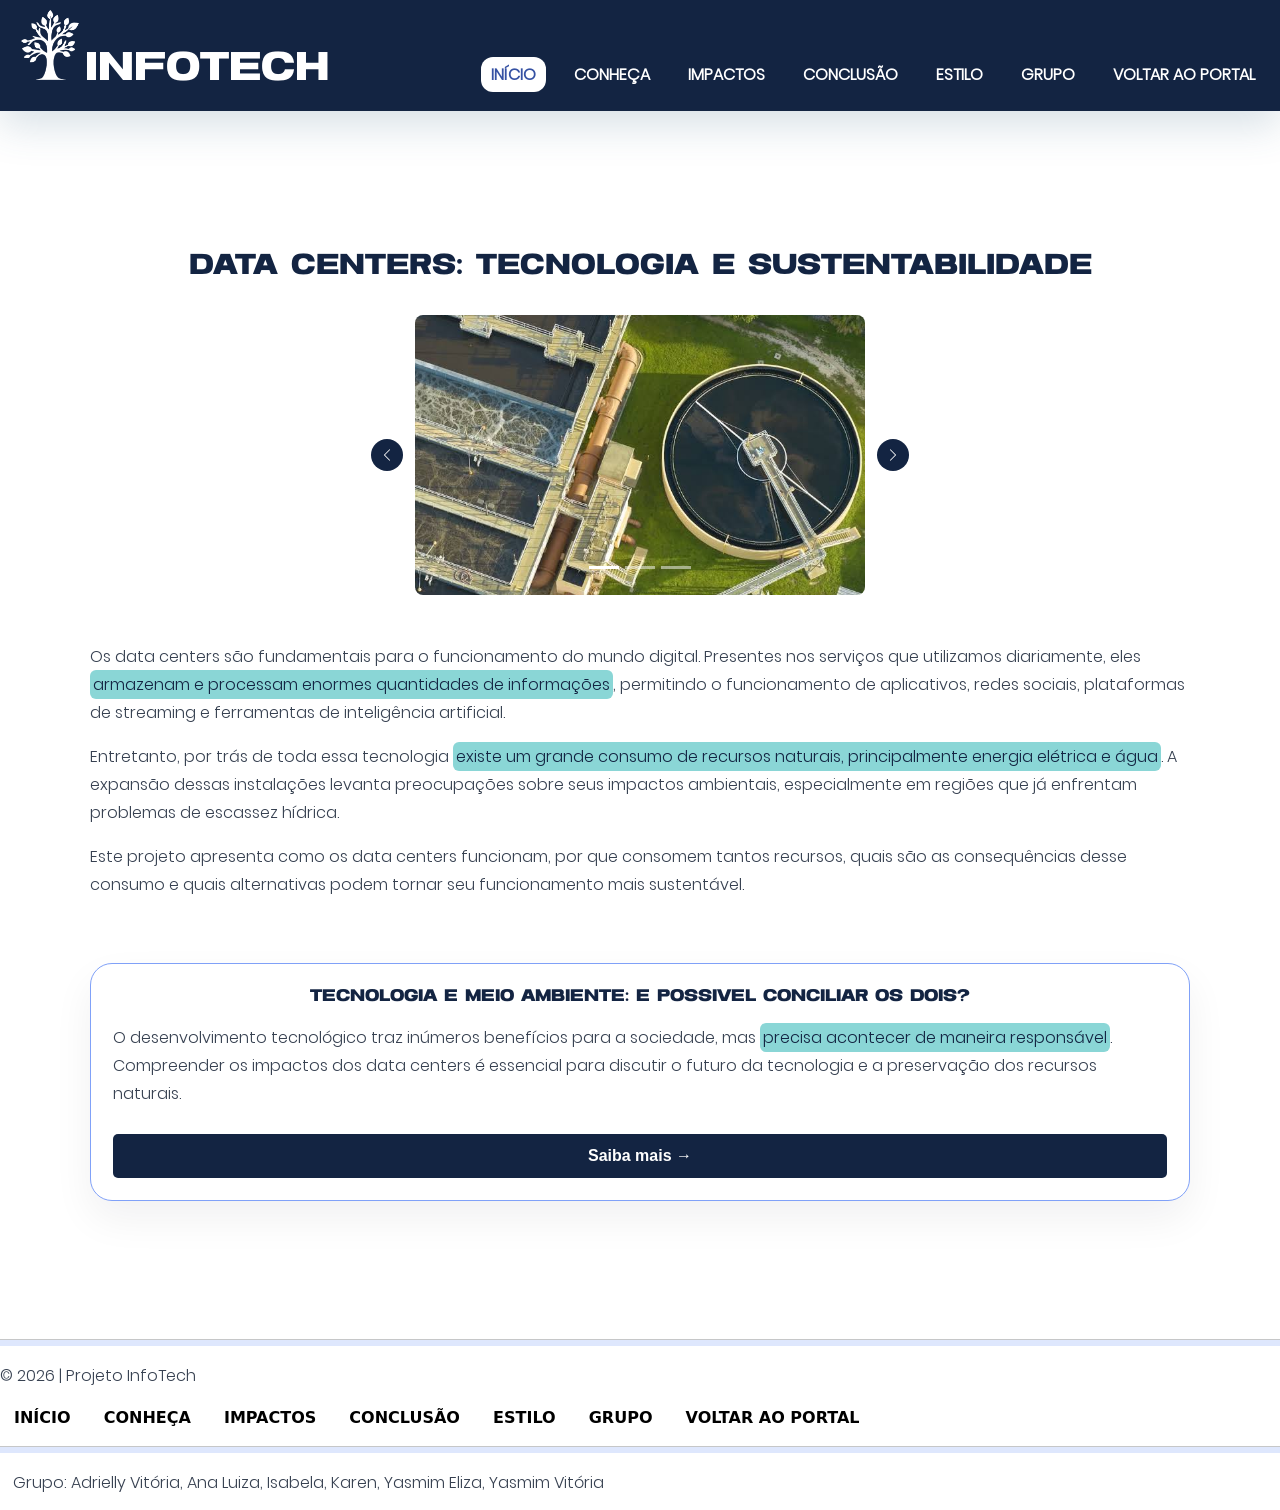
<file: index.html>
<!DOCTYPE html>
<html lang="pt-br">
<head>
    <meta charset="UTF-8">
    <title>Início</title>
    <meta name="viewport" content="width=device-width, initial-scale=1.0">
     <link rel="stylesheet" href="style.css">
     <link rel="icon" href="fotos/icons/Blueberry.png">
     <link href="https://cdn.jsdelivr.net/npm/bootstrap@5.3.9/dist/css/bootstrap.min.css" rel="stylesheet" integrity="sha384-yEPZ7jP9S0QKiUQ0m3jjsO4ProIW7wvR9gXkI7JOGa2XVsw53Yke2bsdkBbjmmiX" crossorigin="anonymous">
<script src="https://cdn.jsdelivr.net/npm/bootstrap@5.3.9/dist/js/bootstrap.bundle.min.js" integrity="sha384-WyOxWvTyr1QaMPfiPJSv76iReVthorl5uWlFtZPyK0IEB0hGzo9y5Bp9mYanr8Bu" crossorigin="anonymous"></script>

</head>
<body>
    <header>
        
        <div class="logo">
        <img src="fotos/icons/branco.png" alt="logo">
        <h1>InfoTech</h1>
        </div>

        <nav>
            <ul>
            <li><a href="index.html" class="ativo">Início</a></li>
            <li><a href="Conheca.html">Conheça</a></li>
            <li><a href="Impactos.html">Impactos</a></li>
            <li><a href="Conclusão.html">Conclusão</a></li>
            <li><a href="Guia.html">Estilo</a></li>
            <li><a href="Grupo.html">Grupo</a></li>
            <li><a href="https://mrstarr472.github.io/PortalGeografia117">Voltar ao Portal</a></li>
            </ul>
        </nav>
    </header>
    <br>
<main>
    <br>
<h2>Data Centers: tecnologia e sustentabilidade</h2>
<br>
<section class="carrossel"> 

    <div id="carousel" class="carousel slide w-50 mx-auto" data-bs-ride="carousel">
        <div class="carousel-indicators">
        <button type="button" data-bs-target="#carousel" data-bs-slide-to="0" class="active" aria-current="true" aria-label="Slide 1"></button>
        <button type="button" data-bs-target="#carousel" data-bs-slide-to="1" aria-label="Slide 2"></button>
        <button type="button" data-bs-target="#carousel" data-bs-slide-to="2" aria-label="Slide 3"></button>
        </div>

        <div class="carousel-inner">
            <div class="carousel-item active">
            <img src="fotos/img1.jpg" class="d-block w-100" alt="Descrição da imagem 1">
            </div>
            <div class="carousel-item">
            <img src="fotos/img2.jpg" class="d-block w-100" alt="Descrição da imagem 2">
            </div>
            <div class="carousel-item">
            <img src="fotos/img3.jpg" class="d-block w-100" alt="Descrição da imagem 3">
            </div>
        </div>
<button class="carousel-control-prev" type="button" data-bs-target="#carousel" data-bs-slide="prev">
    <span class="carousel-control-prev-icon" aria-hidden="true"></span>
    <span class="visually-hidden">Anterior</span>
    </button>
    <button class="carousel-control-next" type="button" data-bs-target="#carousel" data-bs-slide="next">
    <span class="carousel-control-next-icon" aria-hidden="true"></span>
    <span class="visually-hidden">Próximo</span>
    </button>
    </div>
     
</section>

<br>
<br>
    
    <p>Os data centers são fundamentais para o funcionamento do mundo digital. Presentes nos serviços que utilizamos diariamente, eles <mark>armazenam e processam enormes quantidades de informações</mark>, permitindo o funcionamento de aplicativos, redes sociais, plataformas de streaming e ferramentas de inteligência artificial.</p>
    <p>Entretanto, por trás de toda essa tecnologia <mark>existe um grande consumo de recursos naturais, principalmente energia elétrica e água</mark>. A expansão dessas instalações levanta preocupações sobre seus impactos ambientais, especialmente em regiões que já enfrentam problemas de escassez hídrica.</p>
    <p>Este projeto apresenta como os data centers funcionam, por que consomem tantos recursos, quais são as consequências desse consumo e quais alternativas podem tornar seu funcionamento mais sustentável.</p>
<br> <br>
<section class="destaques">

    <article class="card-inicio">

        <h3 class="blabla">Tecnologia e meio ambiente: é possível conciliar os dois?</h3>
        <p>
            O desenvolvimento tecnológico traz inúmeros benefícios para a sociedade, mas <mark>precisa acontecer de maneira responsável</mark>. Compreender os impactos dos data centers é essencial para discutir o futuro da tecnologia e a preservação dos recursos naturais.
        </p>

        <a href="Conheca.html" class="button">
            Saiba mais →
        </a>

    </article>
</section>

<br>
<br>
</main>
<footer>
    <hr>
    <p>
        © 2026 | Projeto InfoTech
    </p>
    <nav class="foot">
       <a href="index.html">Início</a>
        <a href="Conheca.html">Conheça</a>
        <a href="Impactos.html">Impactos</a>
        <a href="Conclusão.html">Conclusão</a>
        <a href="Guia.html">Estilo</a>
        <a href="Grupo.html">Grupo</a>
        <a href="https://mrstarr472.github.io/PortalGeografia117">Voltar ao portal</a>
       
    </nav>
    
    <hr>
        <p class="Grupo">

        Grupo: Adrielly Vitória, Ana Luiza, Isabela, Karen, Yasmim Eliza, Yasmim Vitória

    </p>
    
</footer>

<script src="index.js"></script>
</body>
</html>
</file>
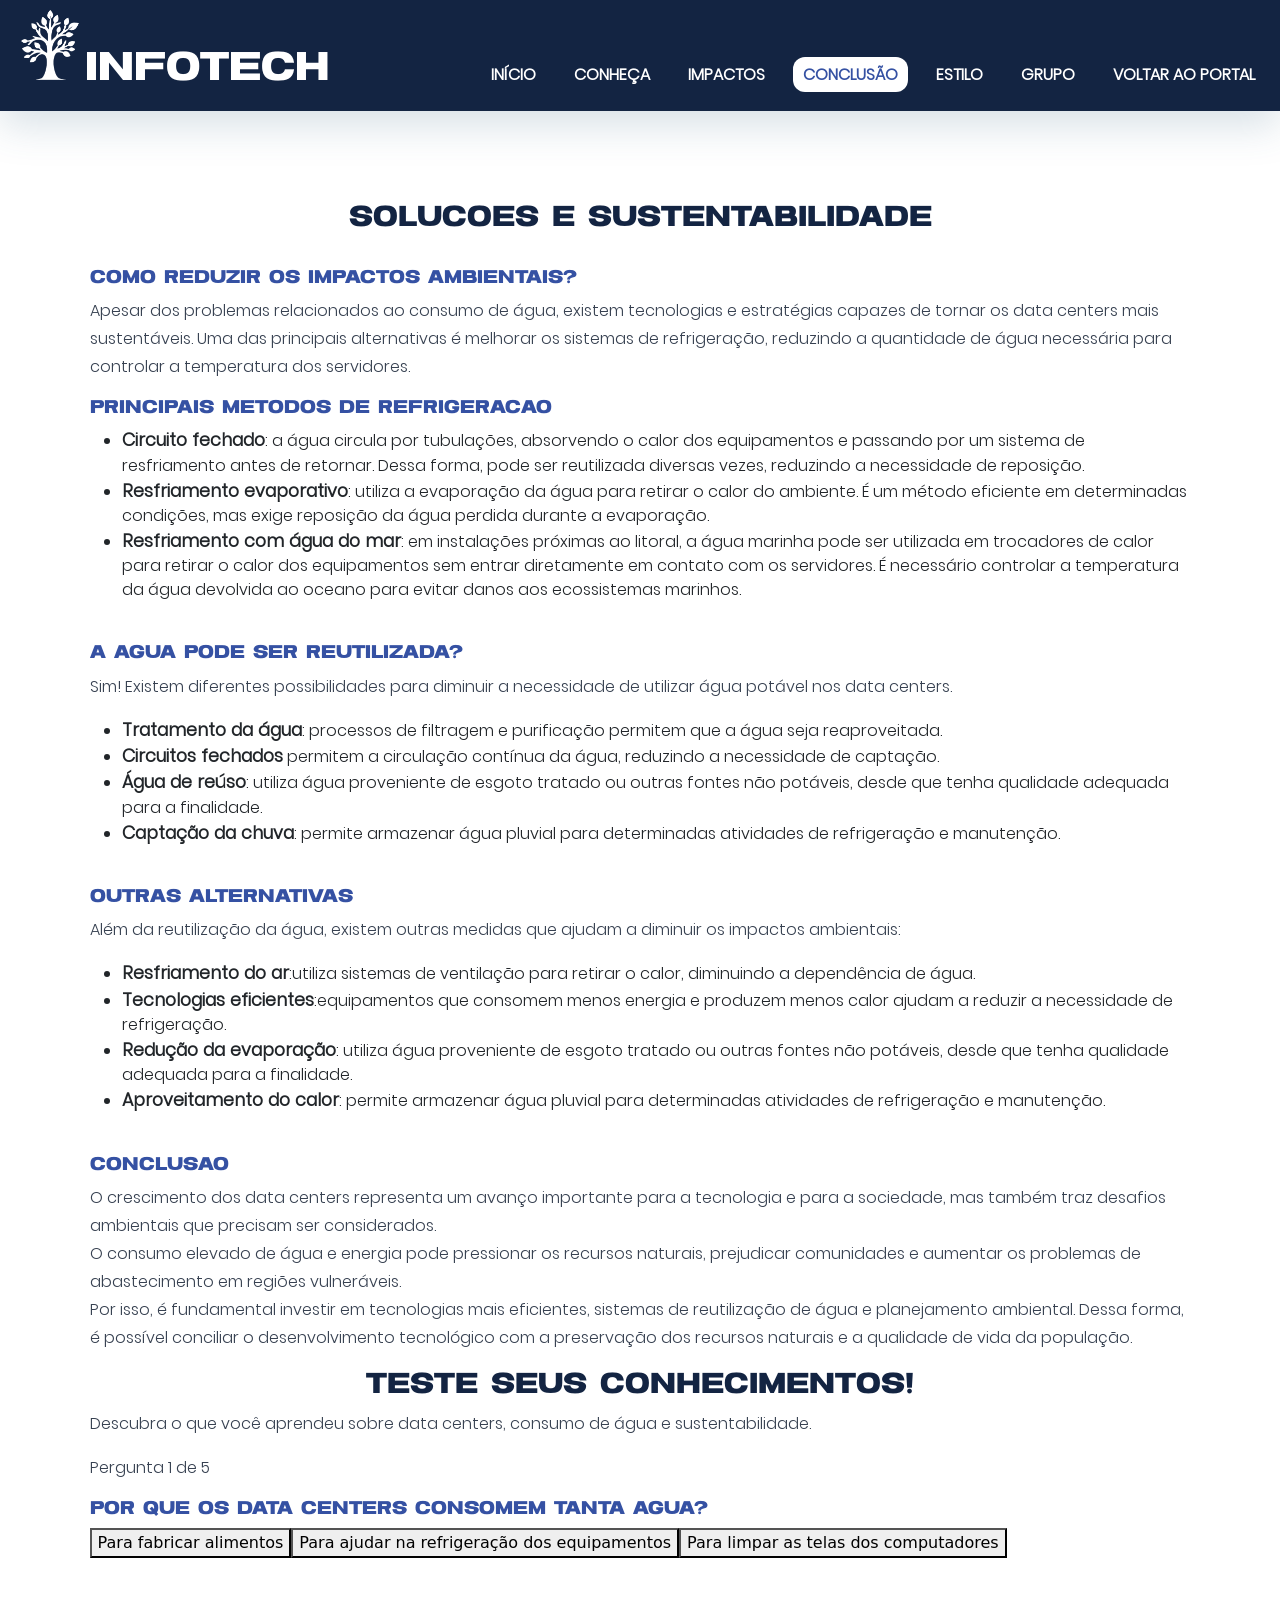
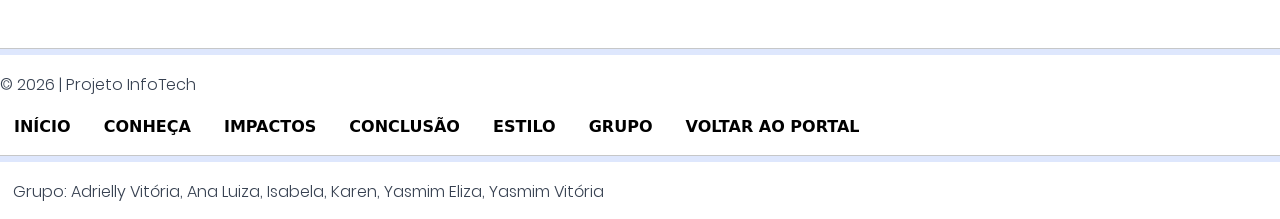
<file: Conclusão.html>
<!DOCTYPE html>
<html lang="pt-br">
<head>
    <meta charset="UTF-8">
    <title>Conclusão</title>
    <meta name="viewport" content="width=device-width, initial-scale=1.0">
     <link rel="stylesheet" href="style.css">
     <link rel="icon" href="fotos/icons/Blueberry.png">
     <link href="https://cdn.jsdelivr.net/npm/bootstrap@5.3.9/dist/css/bootstrap.min.css" rel="stylesheet" integrity="sha384-yEPZ7jP9S0QKiUQ0m3jjsO4ProIW7wvR9gXkI7JOGa2XVsw53Yke2bsdkBbjmmiX" crossorigin="anonymous">
<script src="https://cdn.jsdelivr.net/npm/bootstrap@5.3.9/dist/js/bootstrap.bundle.min.js" integrity="sha384-WyOxWvTyr1QaMPfiPJSv76iReVthorl5uWlFtZPyK0IEB0hGzo9y5Bp9mYanr8Bu" crossorigin="anonymous"></script>

</head>
<body>
    <header>
        
        <div class="logo">
        <img src="fotos/icons/branco.png" alt="logo">
        <h1>InfoTech</h1>
        </div>

        <nav>
            <ul>
            <li><a href="index.html">Início</a></li>
            <li><a href="Conheca.html">Conheça</a></li>
            <li><a href="Impactos.html">Impactos</a></li>
            <li><a href="Conclusão.html"  class="ativo">Conclusão</a></li>
            <li><a href="Guia.html">Estilo</a></li>
            <li><a href="Grupo.html">Grupo</a></li>
            <li><a href="https://mrstarr472.github.io/PortalGeografia117">Voltar ao Portal</a></li>
            </ul>
        </nav>
    </header>
<main>
    <h2>Soluções e sustentabilidade</h2>
    <br>
    <h3>Como reduzir os impactos ambientais?</h3>
    <p>Apesar dos problemas relacionados ao consumo de água, existem tecnologias e estratégias capazes de tornar os data centers mais sustentáveis.

Uma das principais alternativas é melhorar os sistemas de refrigeração, reduzindo a quantidade de água necessária para controlar a temperatura dos servidores.</p>

<h3>Principais métodos de refrigeração</h3>
<ul>
    <li><strong>Circuito fechado</strong>: a água circula por tubulações, absorvendo o calor dos equipamentos e passando por um sistema de resfriamento antes de retornar. Dessa forma, pode ser reutilizada diversas vezes, reduzindo a necessidade de reposição.</li>
    <li><strong>Resfriamento evaporativo</strong>: utiliza a evaporação da água para retirar o calor do ambiente. É um método eficiente em determinadas condições, mas exige reposição da água perdida durante a evaporação.</li>
    <li><strong>Resfriamento com água do mar</strong>: em instalações próximas ao litoral, a água marinha pode ser utilizada em trocadores de calor para retirar o calor dos equipamentos sem entrar diretamente em contato com os servidores. É necessário controlar a temperatura da água devolvida ao oceano para evitar danos aos ecossistemas marinhos.</li>
</ul>

<br>
<h3>A água pode ser reutilizada?</h3>
<p>Sim! Existem diferentes possibilidades para diminuir a necessidade de utilizar água potável nos data centers.</p>
<ul>
<li> <strong>Tratamento da água</strong>: processos de filtragem e purificação permitem que a água seja reaproveitada.</li> 
<li> <strong>Circuitos fechados</strong>  permitem a circulação contínua da água, reduzindo a necessidade de captação.</li> 
<li> <strong>Água de reúso</strong>: utiliza água proveniente de esgoto tratado ou outras fontes não potáveis, desde que tenha qualidade adequada para a finalidade.</li> 
<li> <strong>Captação da chuva</strong>: permite armazenar água pluvial para determinadas atividades de refrigeração e manutenção.</li> 
</ul>

<br>
<h3>Outras alternativas</h3>
<p>Além da reutilização da água, existem outras medidas que ajudam a diminuir os impactos ambientais:</p>
<ul>
<li> <strong>Resfriamento do ar</strong>:utiliza sistemas de ventilação para retirar o calor, diminuindo a dependência de água.</li> 
<li> <strong>Tecnologias eficientes</strong>:equipamentos que consomem menos energia e produzem menos calor ajudam a reduzir a necessidade de refrigeração.</li> 
<li> <strong>Redução da evaporação</strong>: utiliza água proveniente de esgoto tratado ou outras fontes não potáveis, desde que tenha qualidade adequada para a finalidade.</li> 
<li> <strong>Aproveitamento do calor</strong>: permite armazenar água pluvial para determinadas atividades de refrigeração e manutenção.</li> 
</ul>
<br>
<h3>Conclusão</h3>
<P>O crescimento dos data centers representa um avanço importante para a tecnologia e para a sociedade, mas também traz desafios ambientais que precisam ser considerados.
<BR>
O consumo elevado de água e energia pode pressionar os recursos naturais, prejudicar comunidades e aumentar os problemas de abastecimento em regiões vulneráveis.
<br>
Por isso, é fundamental investir em tecnologias mais eficientes, sistemas de reutilização de água e planejamento ambiental. Dessa forma, é possível conciliar o desenvolvimento tecnológico com a preservação dos recursos naturais e a qualidade de vida da população.</P>

<div id="quiz-sustentabilidade-container"></div>

</main>
<footer>
    <hr>

    <p>
        © 2026 | Projeto InfoTech
    </p>
    <nav class="foot">
       <a href="index.html">Início</a>
        <a href="Conheca.html">Conheça</a>
        <a href="Impactos.html">Impactos</a>
        <a href="Conclusão.html">Conclusão</a>
        <a href="Guia.html">Estilo</a>
        <a href="Grupo.html">Grupo</a>
        <a href="https://mrstarr472.github.io/PortalGeografia117">Voltar ao portal</a>
       
    </nav>

    <hr>
        <p class="Grupo">

        Grupo: Adrielly Vitória, Ana Luiza, Isabela, Karen, Yasmim Eliza, Yasmim Vitória

    </p>
    
</footer>

<script src="index.js"></script>
</body>
</html>
</file>
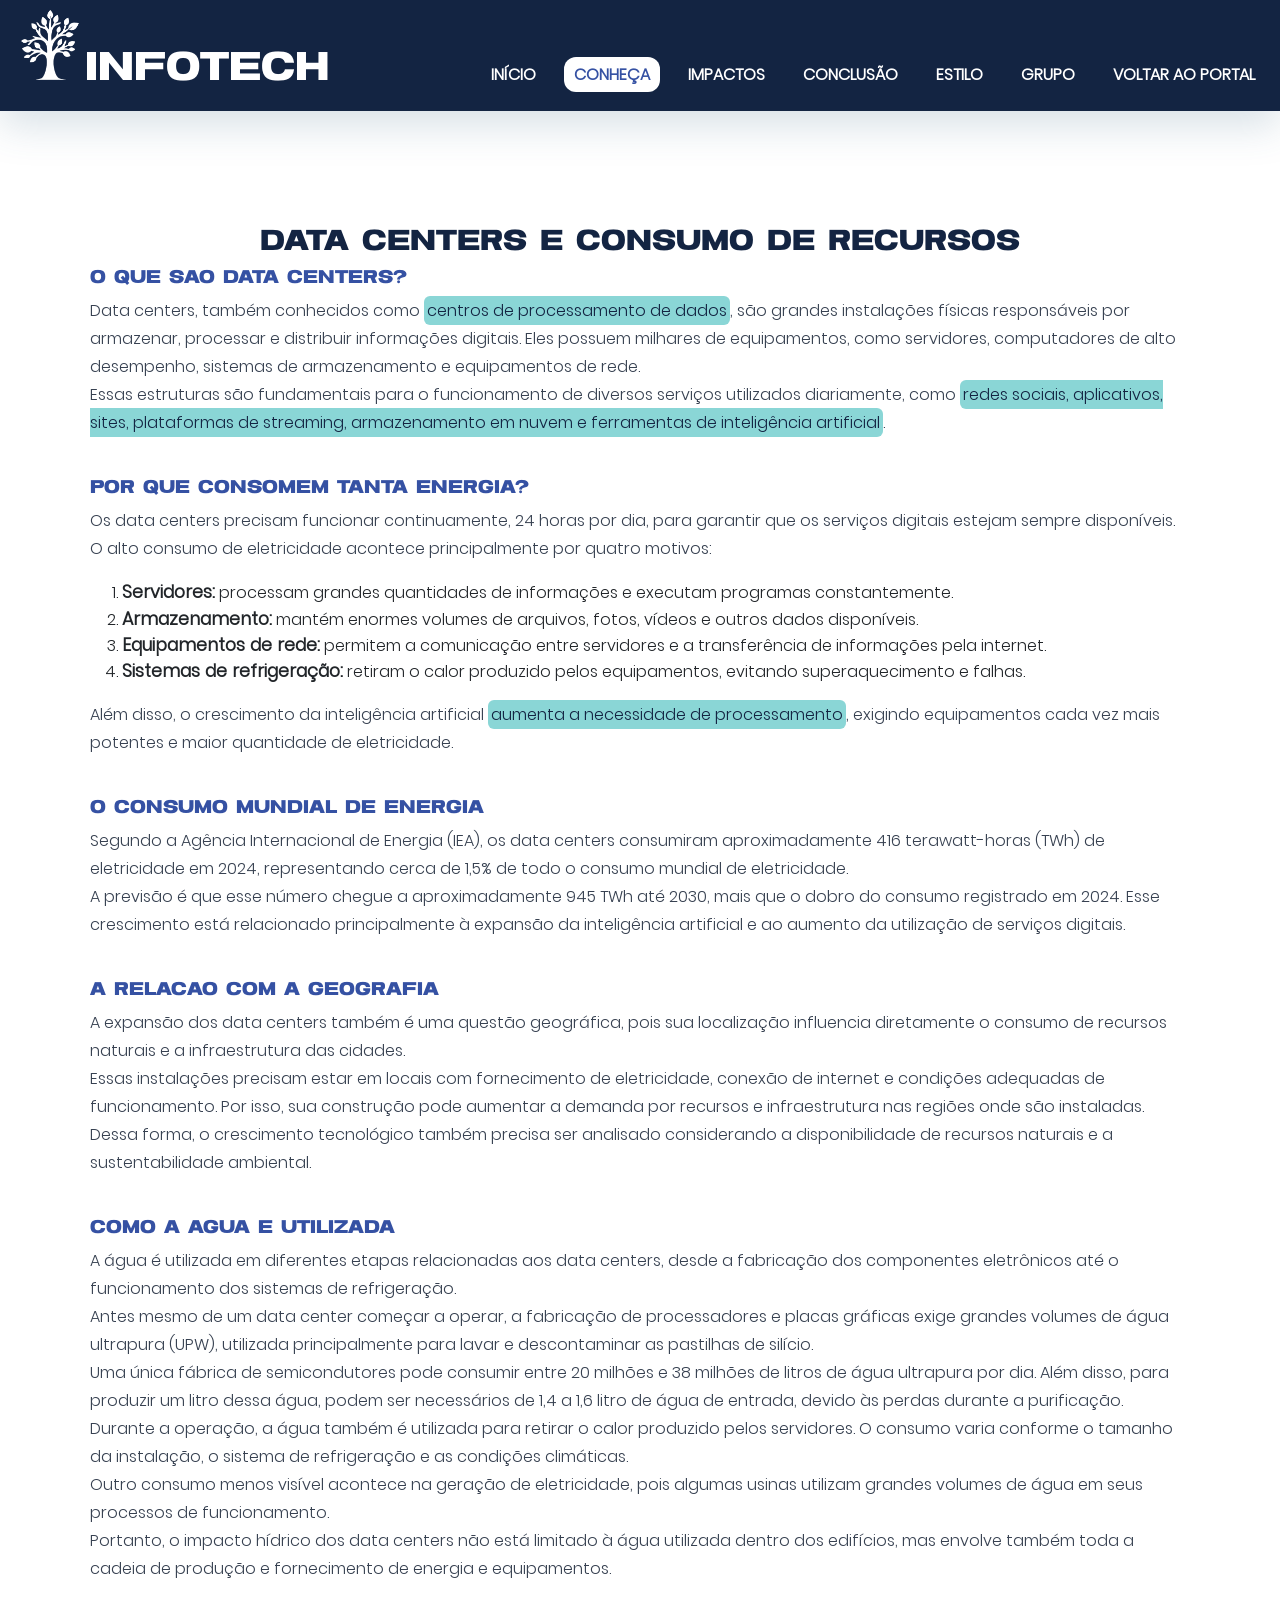
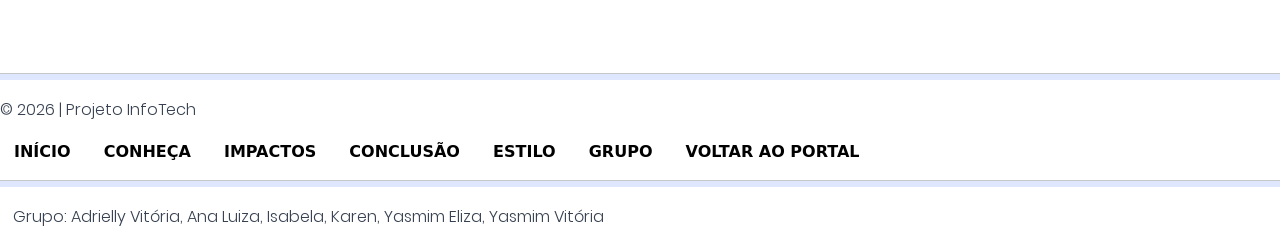
<file: Conheca.html>
<!DOCTYPE html>
<html lang="pt-br">
<head>
    <meta charset="UTF-8">
    <title>Conheça</title>
    <meta name="viewport" content="width=device-width, initial-scale=1.0">
     <link rel="stylesheet" href="style.css">
     <link rel="icon" href="fotos/icons/Blueberry.png">
     <link href="https://cdn.jsdelivr.net/npm/bootstrap@5.3.9/dist/css/bootstrap.min.css" rel="stylesheet" integrity="sha384-yEPZ7jP9S0QKiUQ0m3jjsO4ProIW7wvR9gXkI7JOGa2XVsw53Yke2bsdkBbjmmiX" crossorigin="anonymous">
<script src="https://cdn.jsdelivr.net/npm/bootstrap@5.3.9/dist/js/bootstrap.bundle.min.js" integrity="sha384-WyOxWvTyr1QaMPfiPJSv76iReVthorl5uWlFtZPyK0IEB0hGzo9y5Bp9mYanr8Bu" crossorigin="anonymous"></script>

</head>
<body>
    <header>
        
        <div class="logo">
        <img src="fotos/icons/branco.png" alt="logo">
        <h1>InfoTech</h1>
        </div>

        <nav>
            <ul>
            <li><a href="index.html">Início</a></li>
            <li><a href="Conheca.html"  class="ativo">Conheça</a></li>
            <li><a href="Impactos.html">Impactos</a></li>
            <li><a href="Conclusão.html">Conclusão</a></li>
            <li><a href="Guia.html">Estilo</a></li>
            <li><a href="Grupo.html">Grupo</a></li>
            <li><a href="https://mrstarr472.github.io/PortalGeografia117">Voltar ao Portal</a></li>
            </ul>
        </nav>
    </header>
<br>
<main>
<h2>Data Centers e consumo de recursos</h2>

    <h3>O que são data centers?</h3>
    <p>Data centers, também conhecidos como <mark>centros de processamento de dados</mark>, são grandes instalações físicas responsáveis por armazenar, processar e distribuir informações digitais. Eles possuem milhares de equipamentos, como servidores, computadores de alto desempenho, sistemas de armazenamento e equipamentos de rede.<br>Essas estruturas são fundamentais para o funcionamento de diversos serviços utilizados diariamente, como <mark> redes sociais, aplicativos, sites, plataformas de streaming, armazenamento em nuvem e ferramentas de inteligência artificial</mark>.</p>
<br>
    <h3>Por que consomem tanta energia?</h3>
    <p>Os data centers precisam funcionar continuamente, 24 horas por dia, para garantir que os serviços digitais estejam sempre disponíveis.<br>O alto consumo de eletricidade acontece principalmente por quatro motivos:</p>
    <ol>
    <li><strong>Servidores:</strong>  processam grandes quantidades de informações e executam programas constantemente.</li>
    <li><strong> Armazenamento:</strong>  mantém enormes volumes de arquivos, fotos, vídeos e outros dados disponíveis.</li>
    <li><strong> Equipamentos de rede:</strong>  permitem a comunicação entre servidores e a transferência de informações pela internet.</li>
   <li><strong> Sistemas de refrigeração:</strong>  retiram o calor produzido pelos equipamentos, evitando superaquecimento e falhas.</li>
    </ol>
    <p>Além disso, o crescimento da inteligência artificial <mark>aumenta a necessidade de processamento</mark>, exigindo equipamentos cada vez mais potentes e maior quantidade de eletricidade.</p>
<br>
    <h3>O consumo mundial de energia</h3>
    <p>Segundo a Agência Internacional de Energia (IEA), os data centers consumiram aproximadamente 416 terawatt-horas (TWh) de eletricidade em 2024, representando cerca de 1,5% de todo o consumo mundial de eletricidade.<br>A previsão é que esse número chegue a aproximadamente 945 TWh até 2030, mais que o dobro do consumo registrado em 2024. Esse crescimento está relacionado principalmente à expansão da inteligência artificial e ao aumento da utilização de serviços digitais.</p>
<br>
    <h3>A relação com a geografia</h3>
    <p>A expansão dos data centers também é uma questão geográfica, pois sua localização influencia diretamente o consumo de recursos naturais e a infraestrutura das cidades.<br> Essas instalações precisam estar em locais com fornecimento de eletricidade, conexão de internet e condições adequadas de funcionamento. Por isso, sua construção pode aumentar a demanda por recursos e infraestrutura nas regiões onde são instaladas.<br> Dessa forma, o crescimento tecnológico também precisa ser analisado considerando a disponibilidade de recursos naturais e a sustentabilidade ambiental.</p>
<br>
    <h3>Como a água é utilizada</h3>
    <p>A água é utilizada em diferentes etapas relacionadas aos data centers, desde a fabricação dos componentes eletrônicos até o funcionamento dos sistemas de refrigeração.<br>
Antes mesmo de um data center começar a operar, a fabricação de processadores e placas gráficas exige grandes volumes de água ultrapura (UPW), utilizada principalmente para lavar e descontaminar as pastilhas de silício.<br>
    Uma única fábrica de semicondutores pode consumir entre 20 milhões e 38 milhões de litros de água ultrapura por dia. Além disso, para produzir um litro dessa água, podem ser necessários de 1,4 a 1,6 litro de água de entrada, devido às perdas durante a purificação.<br>
    Durante a operação, a água também é utilizada para retirar o calor produzido pelos servidores. O consumo varia conforme o tamanho da instalação, o sistema de refrigeração e as condições climáticas.<br>
    Outro consumo menos visível acontece na geração de eletricidade, pois algumas usinas utilizam grandes volumes de água em seus processos de funcionamento.<br>
    Portanto, o impacto hídrico dos data centers não está limitado à água utilizada dentro dos edifícios, mas envolve também toda a cadeia de produção e fornecimento de energia e equipamentos. </p>
</main>
<footer>
    <hr>

    <p>
        © 2026 | Projeto InfoTech
    </p>
    <nav class="foot">
       <a href="index.html">Início</a>
        <a href="Conheca.html">Conheça</a>
        <a href="Impactos.html">Impactos</a>
        <a href="Conclusão.html">Conclusão</a>
        <a href="Guia.html">Estilo</a>
        <a href="Grupo.html">Grupo</a>
        <a href="https://mrstarr472.github.io/PortalGeografia117">Voltar ao portal</a>
       
    </nav>

    <hr>
    <p class="Grupo">

        Grupo: Adrielly Vitória, Ana Luiza, Isabela, Karen, Yasmim Eliza, Yasmim Vitória

    </p>
    
</footer>

<script src="index.js"></script>
</body>
</html>
</file>
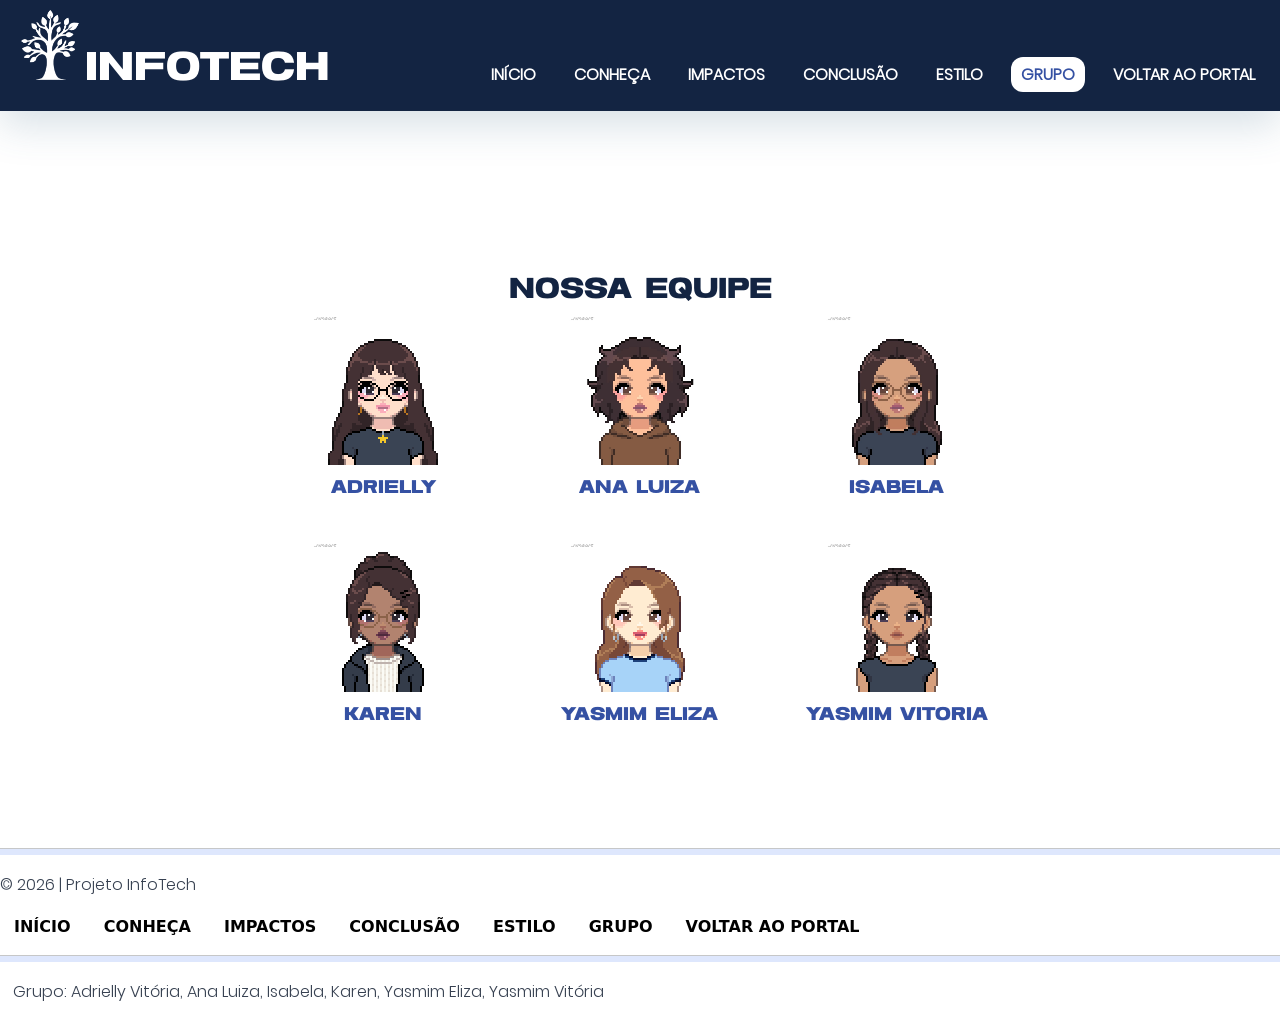
<file: Grupo.html>
<!DOCTYPE html>
<html lang="pt-br">
<head>
    <meta charset="UTF-8">
    <title>Início</title>
    <meta name="viewport" content="width=device-width, initial-scale=1.0">
     <link rel="stylesheet" href="style.css">
     <link rel="icon" href="fotos/icons/Blueberry.png">
     <link href="https://cdn.jsdelivr.net/npm/bootstrap@5.3.9/dist/css/bootstrap.min.css" rel="stylesheet" integrity="sha384-yEPZ7jP9S0QKiUQ0m3jjsO4ProIW7wvR9gXkI7JOGa2XVsw53Yke2bsdkBbjmmiX" crossorigin="anonymous">
<script src="https://cdn.jsdelivr.net/npm/bootstrap@5.3.9/dist/js/bootstrap.bundle.min.js" integrity="sha384-WyOxWvTyr1QaMPfiPJSv76iReVthorl5uWlFtZPyK0IEB0hGzo9y5Bp9mYanr8Bu" crossorigin="anonymous"></script>

</head>
<body>
    <header>
        
        <div class="logo">
        <img src="fotos/icons/branco.png" alt="logo">
        <h1>InfoTech</h1>
        </div>

        <nav>
            <ul>
            <li><a href="index.html">Início</a></li>
            <li><a href="Conheca.html">Conheça</a></li>
            <li><a href="Impactos.html">Impactos</a></li>
            <li><a href="Conclusão.html">Conclusão</a></li>
            <li><a href="Guia.html">Estilo</a></li>
            <li><a href="Grupo.html"  class="ativo">Grupo</a></li>
            <li><a href="https://mrstarr472.github.io/PortalGeografia117">Voltar ao Portal</a></li>
            </ul>
        </nav>
    </header>
      <br>
<main>
    <br>
    <br>


    <h2>Nossa equipe</h2>
    <section class="integrantes">

<article class="membro">
<img src="fotos/adrielly.png" alt="Avatar do integrante 1">
<h3>Adrielly</h3>
</article>

<article class="membro">
<img src="fotos/analuiza.jpeg" alt="Avatar do integrante 2">
<h3>Ana Luiza</h3>
</article>

<article class="membro">
<img src="fotos/isabela.jpeg" alt="Avatar do integrante 3">
<h3>Isabela</h3>
</article>

<article class="membro">
<img src="fotos/karen.png" alt="Avatar do integrante 4">
<h3>Karen</h3>
</article>

<article class="membro">
<img src="fotos/yasmime.png" alt="Avatar do integrante 5">
<h3>Yasmim Eliza</h3>
</article>
        
<article class="membro">
<img src="fotos/yasmimv.png" alt="Avatar do integrante 6">
<h3>Yasmim Vitória</h3> 
</article>

</section>



<br>
</main>
<footer>
    <hr>

    <p>
        © 2026 | Projeto InfoTech
    </p>
    <nav class="foot">
       <a href="index.html">Início</a>
        <a href="Conheca.html">Conheça</a>
        <a href="Impactos.html">Impactos</a>
        <a href="Conclusão.html">Conclusão</a>
        <a href="Guia.html">Estilo</a>
        <a href="Grupo.html">Grupo</a>
        <a href="https://mrstarr472.github.io/PortalGeografia117">Voltar ao portal</a>
       
    </nav>
  
    <hr>
        <p class="Grupo">

        Grupo: Adrielly Vitória, Ana Luiza, Isabela, Karen, Yasmim Eliza, Yasmim Vitória

    </p>
    
</footer>

<script src="index.js"></script>
</body>
</html>
</file>
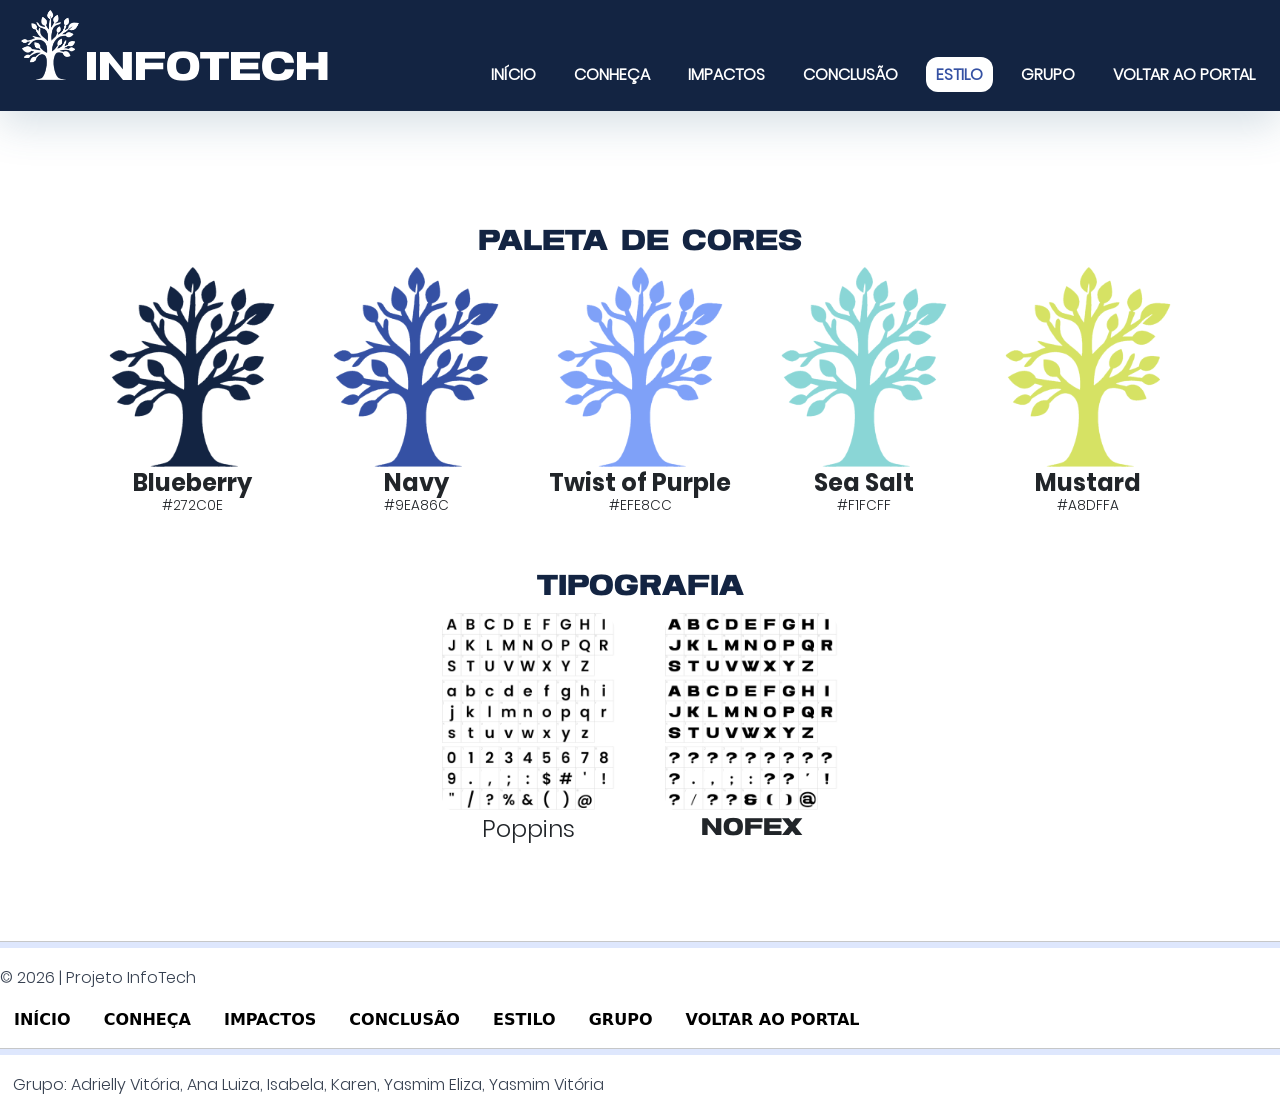
<file: Guia.html>
<!DOCTYPE html>
<html lang="pt-br">
<head>
    <meta charset="UTF-8">
    <title>Estilo</title>
    <meta name="viewport" content="width=device-width, initial-scale=1.0">
     <link rel="stylesheet" href="style.css">
     <link rel="icon" href="fotos/icons/Blueberry.png">
     <link href="https://cdn.jsdelivr.net/npm/bootstrap@5.3.9/dist/css/bootstrap.min.css" rel="stylesheet" integrity="sha384-yEPZ7jP9S0QKiUQ0m3jjsO4ProIW7wvR9gXkI7JOGa2XVsw53Yke2bsdkBbjmmiX" crossorigin="anonymous">
<script src="https://cdn.jsdelivr.net/npm/bootstrap@5.3.9/dist/js/bootstrap.bundle.min.js" integrity="sha384-WyOxWvTyr1QaMPfiPJSv76iReVthorl5uWlFtZPyK0IEB0hGzo9y5Bp9mYanr8Bu" crossorigin="anonymous"></script>

</head>
<body>
    <header>
        
        <div class="logo">
        <img src="fotos/icons/branco.png" alt="logo">
        <h1>InfoTech</h1>
        </div>

        <nav>
            <ul>
            <li><a href="index.html">Início</a></li>
            <li><a href="Conheca.html">Conheça</a></li>
            <li><a href="Impactos.html">Impactos</a></li>
            <li><a href="Conclusão.html">Conclusão</a></li>
            <li><a href="Guia.html"   class="ativo">Estilo</a></li>
            <li><a href="Grupo.html">Grupo</a></li>
            <li><a href="https://mrstarr472.github.io/PortalGeografia117">Voltar ao Portal</a></li>
            </ul>
        </nav>
    </header>
    <br>
<main> 

    <h2>Paleta de cores</h2>
    <section class="Paleta">

<article class="cor">
<img src="fotos/icons/Blueberry.png">
<h4>Blueberry</h4>
<h5>#272C0E</h5>
</article>

<article class="cor">
<img src="fotos/icons/Navy.png">
<h4>Navy</h4>
<h5>#9EA86C</h5>
</article>

<article class="cor">
<img src="fotos/icons/Twist of Purple.png">
<h4>Twist of Purple</h4>
<h5>#EFE8CC</h5>
</article>

<article class="cor">
<img src="fotos/icons/Sea Salt.png">
<h4>Sea Salt</h4>
<h5>#F1FCFF</h5>
</article>

<article class="cor">
<img src="fotos/icons/Mustard.png">
<h4>Mustard</h4>
<h5>#A8DFFA</h5>
</article>

</section>
<br> <br>

    <h2>Tipografia</h2>

 <section class="Tipografia">

<article class="font1">
<img src="fotos/poppins.png">
<h4>Poppins</h4>
</article>

<article class="font2">
<img src="fotos/nofex.png">
<h4>Nofex</h4>
</article>

</main>
<footer>
    <hr>

    <p>
        © 2026 | Projeto InfoTech
    </p>
    <nav class="foot">
       <a href="index.html">Início</a>
        <a href="Conheca.html">Conheça</a>
        <a href="Impactos.html">Impactos</a>
        <a href="Conclusão.html">Conclusão</a>
        <a href="Guia.html">Estilo</a>
        <a href="Grupo.html">Grupo</a>
        <a href="https://mrstarr472.github.io/PortalGeografia117">Voltar ao portal</a>
       
    </nav>

    <hr>
        <p class="Grupo">

        Grupo: Adrielly Vitória, Ana Luiza, Isabela, Karen, Yasmim Eliza, Yasmim Vitória

    </p>
    
</footer>

<script src="index.js"></script>
</body>
</html>
</file>
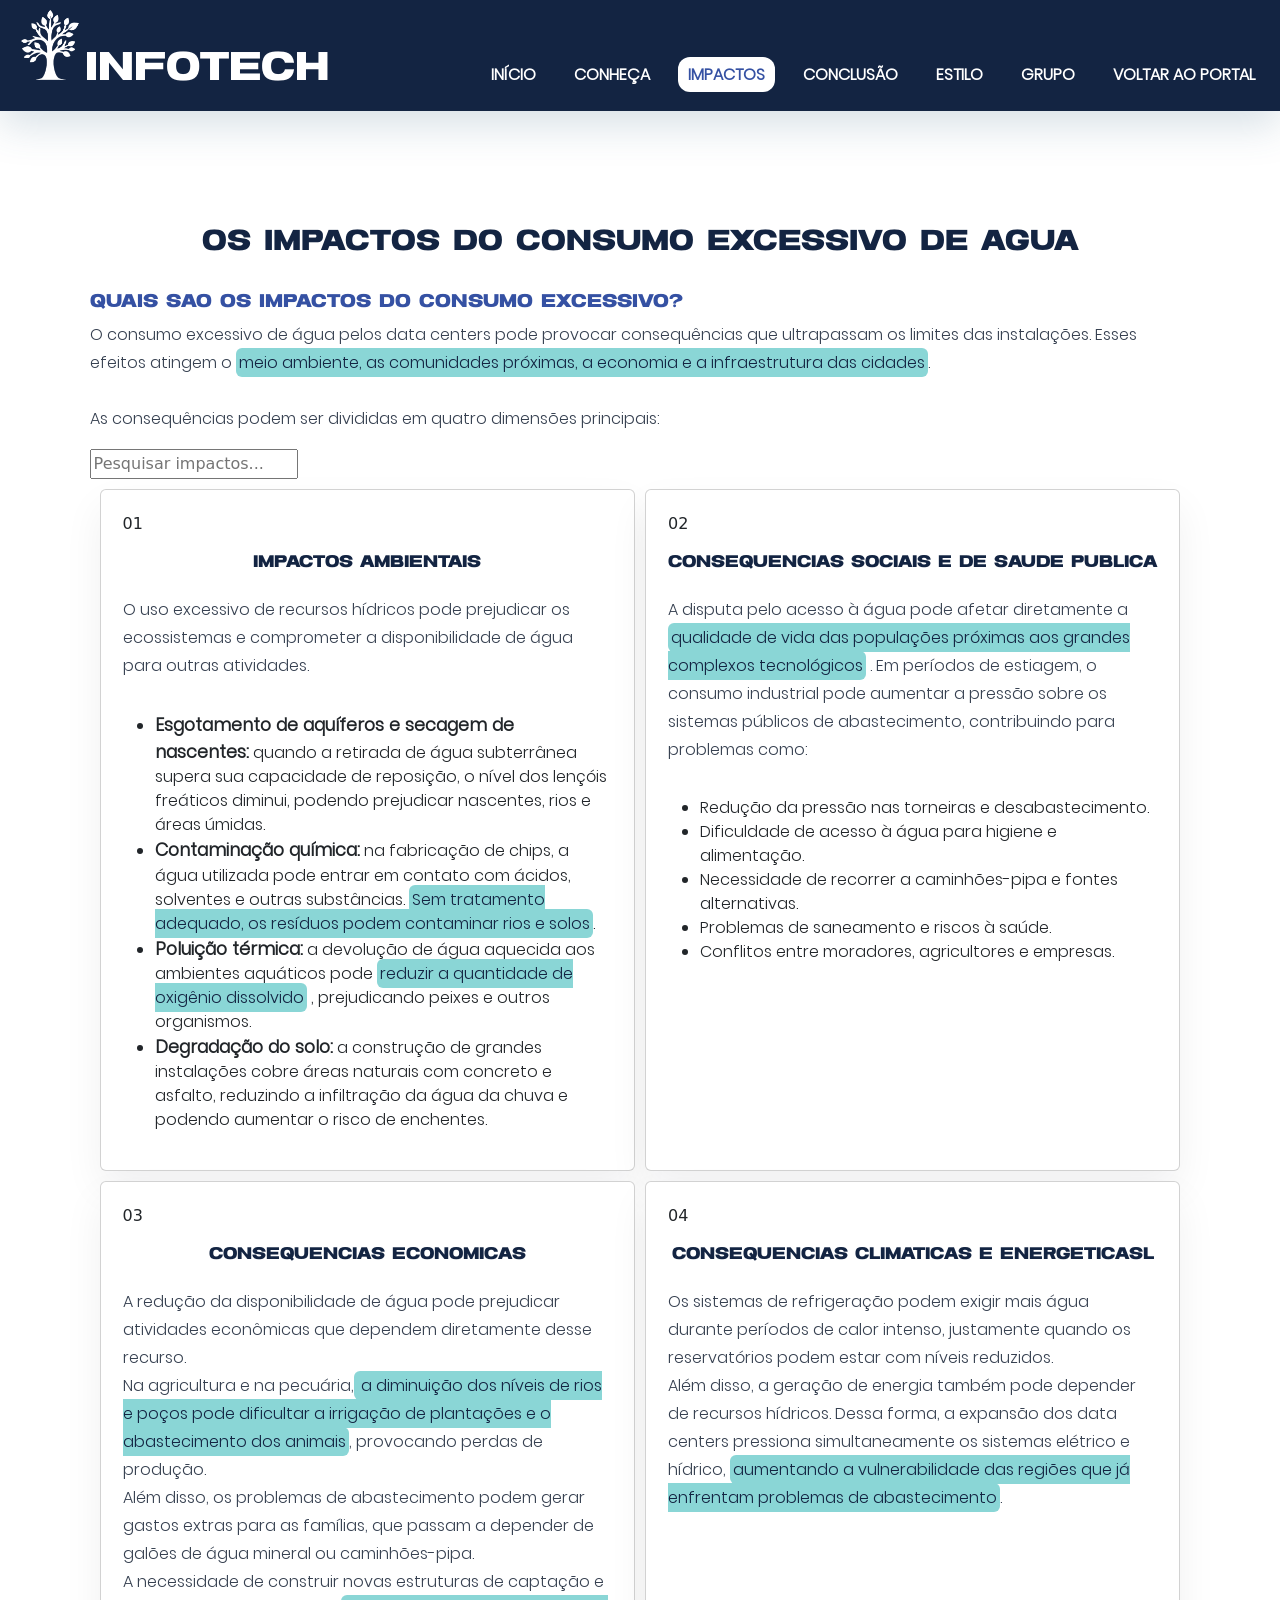
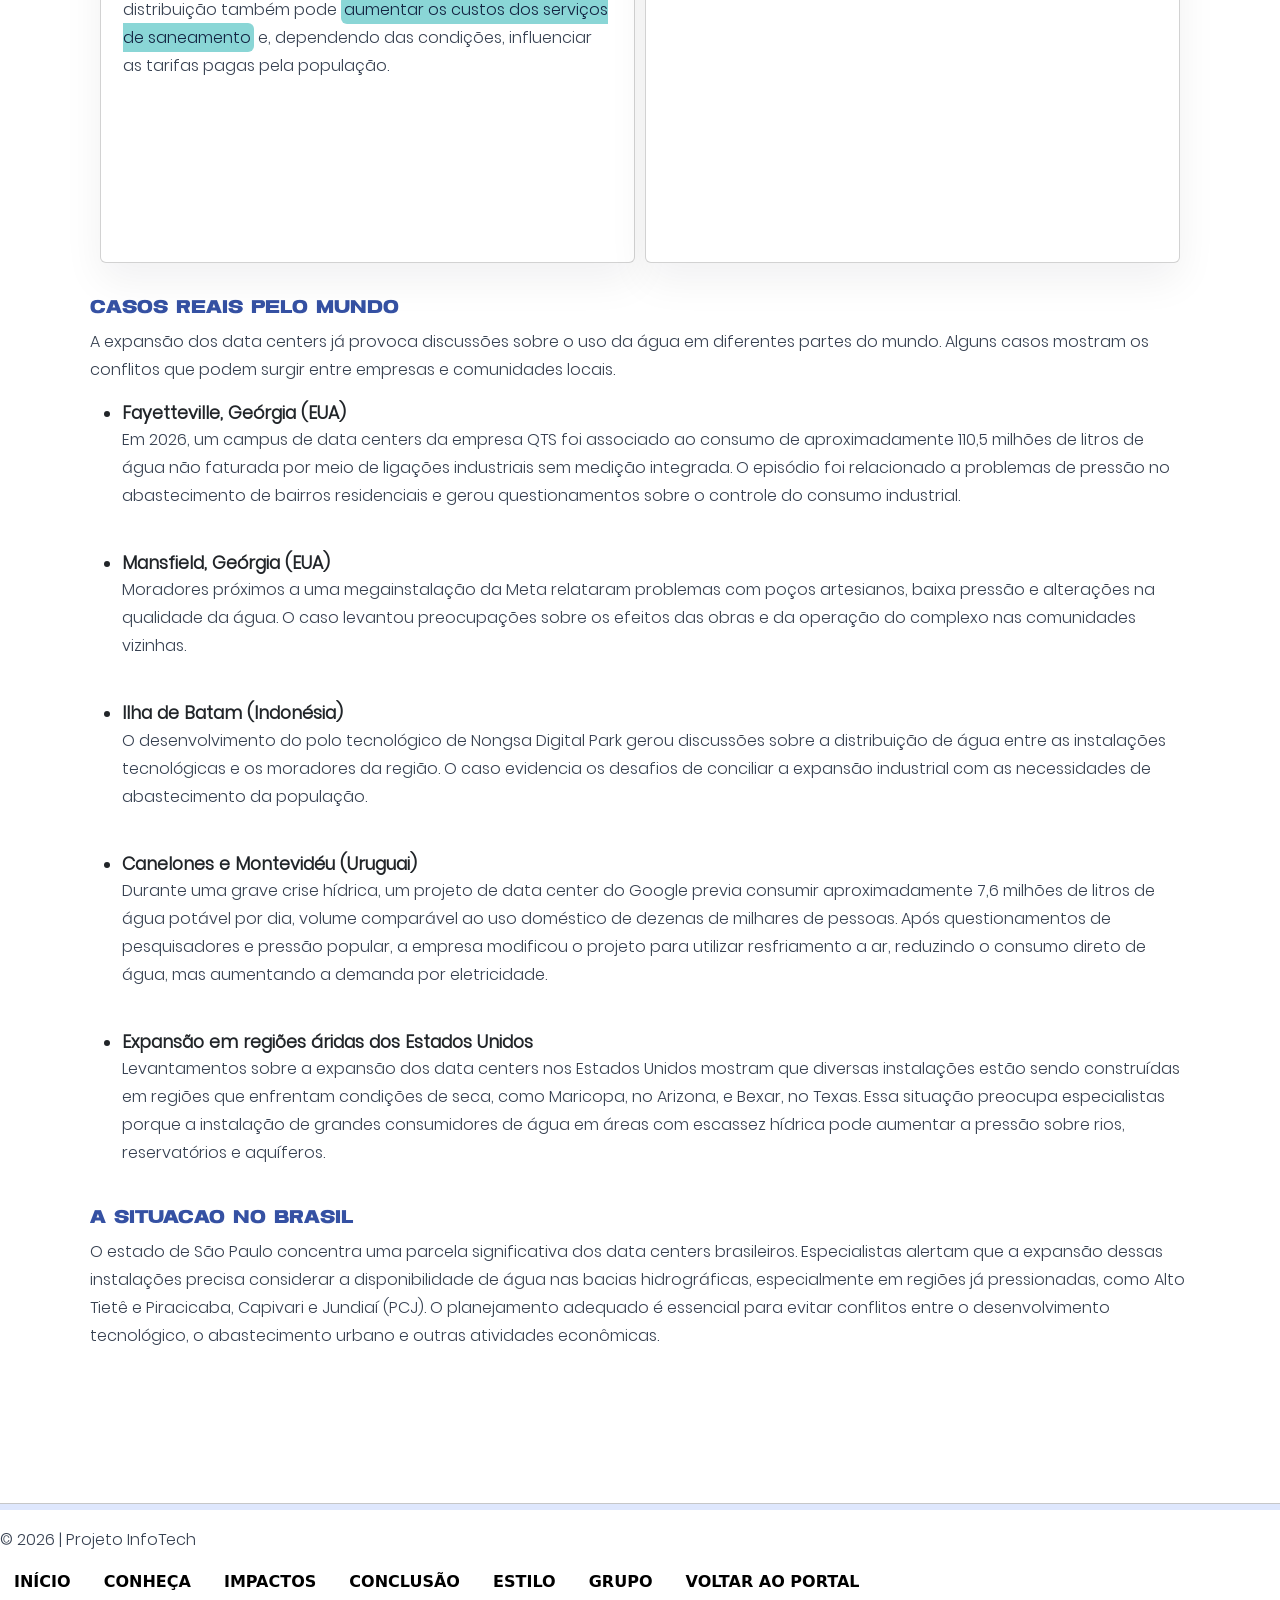
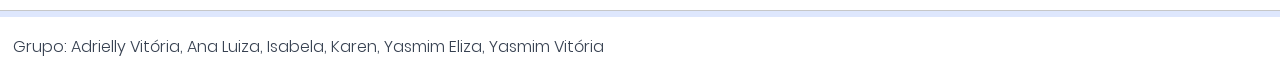
<file: Impactos.html>
<!DOCTYPE html>
<html lang="pt-br">
<head>
    <meta charset="UTF-8">
    <title>Impactos</title>
    <meta name="viewport" content="width=device-width, initial-scale=1.0">
     <link rel="stylesheet" href="style.css">
     <link rel="icon" href="fotos/icons/Blueberry.png">
     <link href="https://cdn.jsdelivr.net/npm/bootstrap@5.3.9/dist/css/bootstrap.min.css" rel="stylesheet" integrity="sha384-yEPZ7jP9S0QKiUQ0m3jjsO4ProIW7wvR9gXkI7JOGa2XVsw53Yke2bsdkBbjmmiX" crossorigin="anonymous">
<script src="https://cdn.jsdelivr.net/npm/bootstrap@5.3.9/dist/js/bootstrap.bundle.min.js" integrity="sha384-WyOxWvTyr1QaMPfiPJSv76iReVthorl5uWlFtZPyK0IEB0hGzo9y5Bp9mYanr8Bu" crossorigin="anonymous"></script>

</head>
<body>
    <header>
        
        <div class="logo">
        <img src="fotos/icons/branco.png" alt="logo">
        <h1>InfoTech</h1>
        </div>

        <nav>
            <ul>
            <li><a href="index.html">Início</a></li>
            <li><a href="Conheca.html">Conheça</a></li>
            <li><a href="Impactos.html"  class="ativo">Impactos</a></li>
            <li><a href="Conclusão.html">Conclusão</a></li>
            <li><a href="Guia.html">Estilo</a></li>
            <li><a href="Grupo.html">Grupo</a></li>
            <li><a href="https://mrstarr472.github.io/PortalGeografia117">Voltar ao Portal</a></li>
            </ul>
        </nav>
    </header>
    <br>
<main>
    <h2>Os impactos do consumo excessivo de água</h2>
    <br>
    <h3>Quais são os impactos do consumo excessivo?</h3>
    <p>O consumo excessivo de água pelos data centers pode provocar consequências que ultrapassam os limites das instalações. Esses efeitos atingem o <mark>meio ambiente, as comunidades próximas, a economia e a infraestrutura das cidades</mark>.
<br> <br>
As consequências podem ser divididas em quatro dimensões principais:</p>

<section class="cards-impactos">
    <article class="card">
        <span class="numero">01</span>
        <h3 class="blabla">impactos ambientais</h3>
        <p>
           O uso excessivo de recursos hídricos pode prejudicar os ecossistemas e comprometer a disponibilidade de água para outras atividades.
        </p>
        <ul>
            <li><strong> Esgotamento de aquíferos e secagem de nascentes:</strong> quando a retirada de água subterrânea supera sua capacidade de reposição, o nível dos lençóis freáticos diminui, podendo prejudicar nascentes, rios e áreas úmidas.</li>
            <li><strong>Contaminação química:</strong> na fabricação de chips, a água utilizada pode entrar em contato com ácidos, solventes e outras substâncias. <mark>Sem tratamento adequado, os resíduos podem contaminar rios e solos</mark>.</li>
            <li><strong>Poluição térmica:</strong> a devolução de água aquecida aos ambientes aquáticos pode <mark> reduzir a quantidade de oxigênio dissolvido</mark> , prejudicando peixes e outros organismos.</li>
                <li><strong>Degradação do solo:</strong> a construção de grandes instalações cobre áreas naturais com concreto e asfalto, reduzindo a infiltração da água da chuva e podendo aumentar o risco de enchentes.</li>
        </ul>
    </article>

    <article class="card">

        <span class="numero">02</span>

        <h3 class="blabla">Consequências sociais e de saúde pública</h3>

        <p>
            A disputa pelo acesso à água pode afetar diretamente a <mark>qualidade de vida das populações próximas aos grandes complexos tecnológicos</mark> .

Em períodos de estiagem, o consumo industrial pode aumentar a pressão sobre os sistemas públicos de abastecimento, contribuindo para problemas como:
        </p>
        <ul>
        <li>Redução da pressão nas torneiras e desabastecimento.</li> 
        <li> Dificuldade de acesso à água para higiene e alimentação.</li> 
        <li> Necessidade de recorrer a caminhões-pipa e fontes alternativas.</li> 
        <li> Problemas de saneamento e riscos à saúde.</li> 
        <li> Conflitos entre moradores, agricultores e empresas.</li> 
        </ul>  

    </article>

    <article class="card">

        <span class="numero">03</span>

        <h3 class="blabla">Consequências economicas</h3>

        <p>
            A redução da disponibilidade de água pode prejudicar atividades econômicas que dependem diretamente desse recurso.
<br>
Na agricultura e na pecuária,<mark> a diminuição dos níveis de rios e poços pode dificultar a irrigação de plantações e o abastecimento dos animais</mark>, provocando perdas de produção.
<br>
Além disso, os problemas de abastecimento podem gerar gastos extras para as famílias, que passam a depender de galões de água mineral ou caminhões-pipa.
<br>
A necessidade de construir novas estruturas de captação e distribuição também pode <mark>aumentar os custos dos serviços de saneamento</mark> e, dependendo das condições, influenciar as tarifas pagas pela população.
        </p>


    </article>

    <article class="card">

        <span class="numero">04</span>

        <h3 class="blabla">Consequências climáticas e energéticasl</h3>

        <p>
Os sistemas de refrigeração podem exigir mais água durante períodos de calor intenso, justamente quando os reservatórios podem estar com níveis reduzidos.
<br>
Além disso, a geração de energia também pode depender de recursos hídricos. Dessa forma, a expansão dos data centers pressiona simultaneamente os sistemas elétrico e hídrico, <mark>aumentando a vulnerabilidade das regiões que já enfrentam problemas de abastecimento</mark>.
        </p>


    </article>

</section>
<br>
<h3>Casos reais pelo mundo</h3>

<p>A expansão dos data centers já provoca discussões sobre o uso da água em diferentes partes do mundo. Alguns casos mostram os conflitos que podem surgir entre empresas e comunidades locais. </p>
<ul>

<li><strong> Fayetteville, Geórgia (EUA)</strong> </li>
<p> Em 2026, um campus de data centers da empresa QTS foi associado ao consumo de aproximadamente 110,5 milhões de litros de água não faturada por meio de ligações industriais sem medição integrada. O episódio foi relacionado a problemas de pressão no abastecimento de bairros residenciais e gerou questionamentos sobre o controle do consumo industrial.</p>
<br>
<li><strong>Mansfield, Geórgia (EUA) </strong></li>
<p>Moradores próximos a uma megainstalação da Meta relataram problemas com poços artesianos, baixa pressão e alterações na qualidade da água. O caso levantou preocupações sobre os efeitos das obras e da operação do complexo nas comunidades vizinhas.</p>
<br>
<li><strong>Ilha de Batam (Indonésia)</strong></li>
<p>O desenvolvimento do polo tecnológico de Nongsa Digital Park gerou discussões sobre a distribuição de água entre as instalações tecnológicas e os moradores da região. O caso evidencia os desafios de conciliar a expansão industrial com as necessidades de abastecimento da população.</p>
<br>
<li><strong>Canelones e Montevidéu (Uruguai)</strong></li>
<p>Durante uma grave crise hídrica, um projeto de data center do Google previa consumir aproximadamente 7,6 milhões de litros de água potável por dia, volume comparável ao uso doméstico de dezenas de milhares de pessoas. Após questionamentos de pesquisadores e pressão popular, a empresa modificou o projeto para utilizar resfriamento a ar, reduzindo o consumo direto de água, mas aumentando a demanda por eletricidade.</p>
<br>
<li><strong>Expansão em regiões áridas dos Estados Unidos </strong></li>
<p>Levantamentos sobre a expansão dos data centers nos Estados Unidos mostram que diversas instalações estão sendo construídas em regiões que enfrentam condições de seca, como Maricopa, no Arizona, e Bexar, no Texas. Essa situação preocupa especialistas porque a instalação de grandes consumidores de água em áreas com escassez hídrica pode aumentar a pressão sobre rios, reservatórios e aquíferos.</p>
</ul>

<br>
<h3>A situação no Brasil</h3>
<p> O estado de São Paulo concentra uma parcela significativa dos data centers brasileiros. Especialistas alertam que a expansão dessas instalações precisa considerar a disponibilidade de água nas bacias hidrográficas, especialmente em regiões já pressionadas, como Alto Tietê e Piracicaba, Capivari e Jundiaí (PCJ). O planejamento adequado é essencial para evitar conflitos entre o desenvolvimento tecnológico, o abastecimento urbano e outras atividades econômicas.</p>
<br><br>
    
</main>
<footer>
    <hr>
    <p>
        © 2026 | Projeto InfoTech
    </p>
    <nav class="foot">
       <a href="index.html">Início</a>
        <a href="Conheca.html">Conheça</a>
        <a href="Impactos.html" >Impactos</a>
        <a href="Conclusão.html">Conclusão</a>
        <a href="Guia.html">Estilo</a>
        <a href="Grupo.html">Grupo</a>
        <a href="https://mrstarr472.github.io/PortalGeografia117">Voltar ao portal</a>
       
    </nav>

    <hr>
        <p class="Grupo">

        Grupo: Adrielly Vitória, Ana Luiza, Isabela, Karen, Yasmim Eliza, Yasmim Vitória

    </p>
    
</footer>

<script src="index.js"></script>
</body>
</html>
</file>
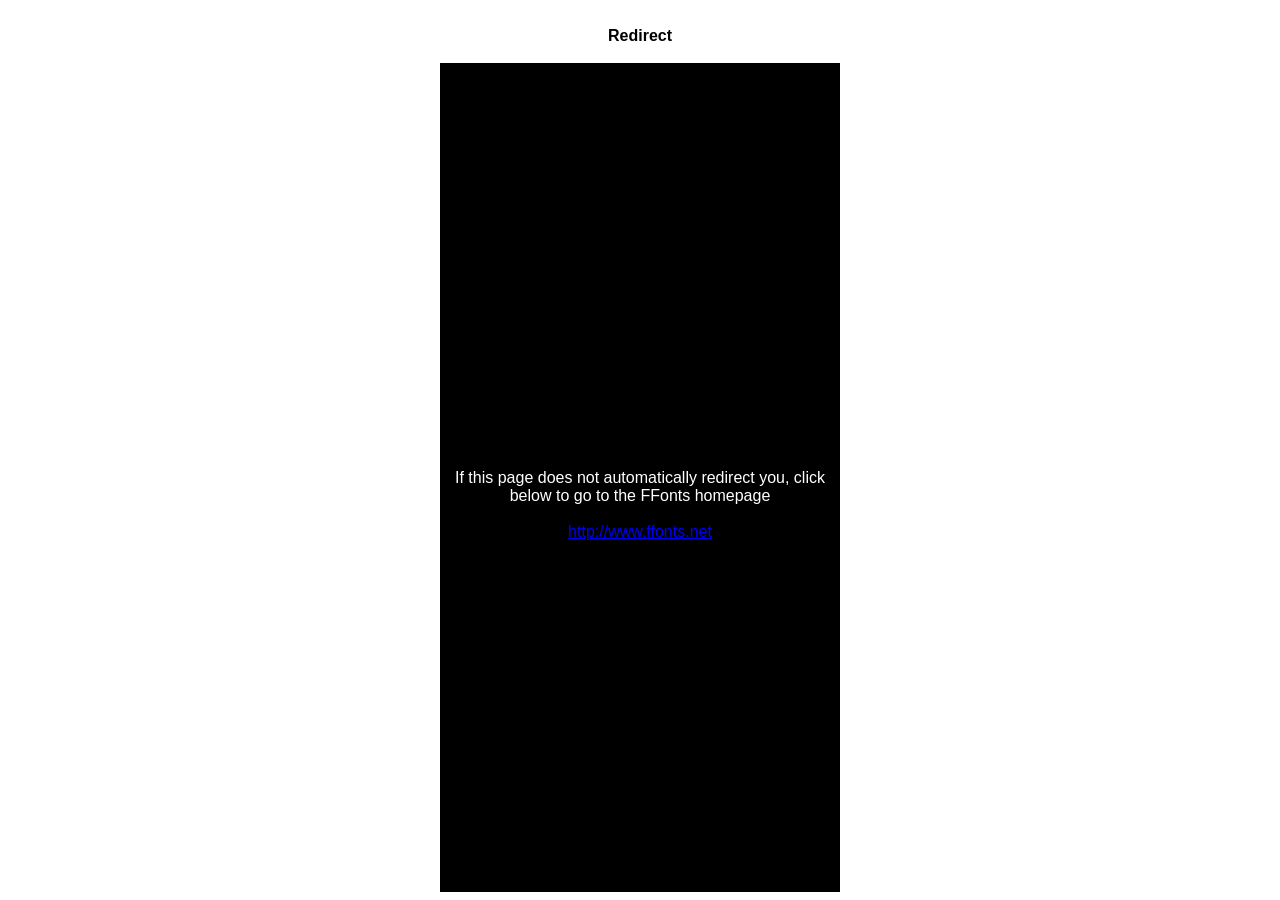
<file: fonts/Poppins-Light/ffonts.net.htm>
<HTML>
<HEAD>
<TITLE>FFonts - Redirect</TITLE>
<meta http-equiv="refresh" content="1;url=http://www.ffonts.net">
<script language="javascript">
<!-- 
//location.replace("http://www.ffonts.net");
-->
</script>
</HEAD>

<BODY >
<CENTER>
<TABLE WIDTH="400" HEIGHT="100%" BORDER="0" CELLPADDING="0" CELLSPACING="0">
<TR><TD WIDTH="100%" HEIGHT="20" ALIGN="CENTER" VALIGN="LEFT" BGCOLOR="#FFFFFF"><FONT FACE="Arial, Sans Serif, Verdana" SIZE=3 COLOR="#000000"><B>Redirect</B></FONT></TD></TR>
<TR><TD WIDTH="100%" HEIGHT="300" ALIGN="CENTER" VALIGN="LEFT" BGCOLOR="#000000"><BR><BR><BR>
<FONT FACE="Arial, Sans Serif, Verdana" SIZE=3 COLOR="#FFFFFF">If this page does not automatically redirect you, click below to go to the FFonts homepage</FONT>
<BR><BR>
<FONT FACE="Arial, Sans Serif, Verdana" SIZE=3 COLOR="#FFFFFF"><A HREF="http://www.ffonts.net" TARGET="_top">http://www.ffonts.net</A>
</TD></TR>
</TD></TR>
</TABLE>
</CENTER>
</BODY>
</HTML>
</file>
<file: style.css>
/* VARIAVEIS */

:root {
    --blueberry: #132442;
    --seasalt: #8ad6d6;
    --mustard: #d6e264;
    --navy: #3551a3;
    --twistpurple: #80a1f8;
    --branco: #FFFFFF;
}

@font-face {
  font-family: "Nofex";
  src: url("fonts/nofex-font/Nofex-1GLBv.otf") format("opentype");
  font-weight: normal;
  font-style: normal;
  font-display: swap; 
}

@font-face {
  font-family: "Poppins";
  src: url("fonts/Poppins-Light/poppins/Poppins-Light.ttf") format("truetype");
  font-weight: normal;
  font-style: normal;
  font-display: swap; 
}

@font-face {
  font-family: "Poppins2";
  src: url("fonts/Poppins-Light/poppins/Poppins-Bold.ttf") format("truetype");
  font-weight: normal;
  font-style: normal;
  font-display: swap; 
}
/* TIPOGRAFIA */

h1,
h2,
h3 {
    margin: 0;
    font-weight: 700;
    font-family: "Nofex", sans-serif;
}

h1 {
    font-size: clamp(2rem, 3vw, 3.2rem);
    color: var(--branco) !important;
}

h2 {
    font-size: 1.8rem !important;
    color: var(--blueberry) !important;
    text-align: center;
}

h3 {
    font-size: 1.15rem !important;
    color: var(--navy) !important;
}
.blabla {
    text-align: center;
    font-size: 1.05rem !important;
    color: var(--blueberry) !important;
}

p {
    margin: 0;
    font-size: 1rem;
    line-height: 1.75;
    color: #374151;
    font-family: "Poppins";
}

mark {
    background: var(--seasalt) !important; 
    color: var(--blueberry) !important; 
    padding: 0.15em 0.35em;
    border-radius: 6px;
}

li {
    font-family: "Poppins"; 
    font-size: 1rem;
}

ol,
strong{
font-size: 1.10rem;
}

/* HEADER */

header {
    position: sticky;
    top: 0;
    left: 0;
    right: 0;
    width: 100%;
    box-sizing: border-box;
    z-index: 10000;
    display: flex;
    align-items: baseline;
    justify-content: space-between;
    gap: 24px;
    padding: 10px 15px;
    background: var(--blueberry);
    box-shadow: 0 14px 40px rgba(61, 103, 131, 0.205);

}

header * {
    z-index: 10001;
}

header nav {
    display: block;
    z-index: 1001;
}

.logo {
    
    display: flex;
    align-items:baseline
}

.logo img {
    width: 70px;
    height: 70px;
}

nav ul {
    display: flex;
    flex-wrap: wrap;
    gap: 18px;
    list-style: none;
    margin: 0;
    padding: 0;
}

nav a {
    color: var(--branco);
    text-decoration: none;
    font-weight: 600;
    text-transform: uppercase;
    padding: 6px 10px;
    border-radius: 12px;
}

nav a.ativo,
nav a:hover {
    background: var(--branco) !important;
    color: var(--navy) !important;
}


/*MAIN*/
main {
    gap: 5px;
    margin: 7%;
}

.Paleta {
    display: flex;
    flex-wrap: wrap;
    gap: 24px;
    justify-content: center;
    align-items: center;
}

.Paleta .cor {
    display: flex;
    flex-direction: column;
    align-items: center;
    gap: 12px;
}

.Paleta .cor img {
    width: 200px;
    height: 200px;
    object-fit: cover;
    border-radius: 18px;
}

.Paleta .cor h4 {
   
    font-family: "Poppins2";
    margin-top: -10px;
}

.Paleta .cor h5 {
    font-size: 0.85rem;
    font-family: "Poppins";
    margin-top: -20px;
}

.Tipografia {
    display: flex;
    flex-wrap: wrap;
    gap: 24px;
    justify-content: center;
    align-items: center;
    gap: 50px
}
.Tipografia .font1 {
    display: flex;
    flex-direction: column;
    align-items: center;
    gap: 12px;
}

.Tipografia .font1 img {
    max-width: 200px;
    max-height: 200px;
    object-fit: cover;
    border-radius: 18px;
}

.Tipografia .font1 h4 {
   
    font-family: "Poppins";
    margin-top: -10px;
}

.Tipografia .font1 h5 {
    font-size: 0.85rem;
    font-family: "Poppins";
    margin-top: -20px;
}

.Tipografia .font2 {
    display: flex;
    flex-direction: column;
    align-items: center;
    gap: 12px;
}

.Tipografia .font2 img {
    max-width: 200px;
    max-height: 200px;
    object-fit: cover;
    border-radius: 18px;
}

.Tipografia .font2 h4 {
   
    font-family: "Nofex";
    margin-top: -10px;
}

.Tipografia .font2 h5 {
    font-size: 0.85rem;
    font-family: "Poppins";
    margin-top: -20px;
}

.estilo {
    display: flex;
    flex-wrap: wrap;
    gap: 24px;
    justify-content: center;
    align-items: center;
    gap: 50px
}

.estilo img {
    max-width: 500px;
    max-height: 500px;
    object-fit: cover;
    border-radius: 18px;
}

.integrantes {
    display: grid !important;
    grid-template-columns: repeat(3, 1fr);
    gap: 35px 20px;
    justify-items: center;
    align-items: start;
    max-width: 750px;
    margin: 0 auto;
}

.integrantes .membro {
    display: flex;
    flex-direction: column;
    align-items: center;
    gap: 12px;
    width: 100%;
}

.integrantes .membro img {
    width: 150px;
    height: 150px;
    object-fit: cover;
    border-radius: 18px;
}

/*CARROSSEL*/

#carousel {
  max-width: 650px;
  margin: 0 auto;
  padding: 0 50px;
}

#carousel .carousel-item img {
  height: 280px;
  width: 320px;
  object-fit: cover;
  border-radius: 8px;
}

#carousel .carousel-control-prev,
#carousel .carousel-control-next {
  opacity: 1 !important;
  width: 45px !important;
}

#carousel .carousel-control-prev {
  left: 0; 
}

#carousel .carousel-control-next {
  right: 0; 
}


.carousel-control-prev-icon,
.carousel-control-next-icon {
  background-color: var(--blueberry);
  border-radius: 50%;
  width: 36px;
  height: 36px;
  background-size: 14px 14px !important;
  background-position: center !important;
  background-repeat: no-repeat !important;
}

/*card*/

.card-inicio {
    position: relative;
    display: flex;
    flex-direction: column;
    gap: 10px;
    padding: 22px;
    background: var(--branco);
    border: 1px solid var(--twistpurple);
    border-radius: 22px;
    box-shadow: 0 18px 40px rgba(15, 23, 42, 0.06);
    overflow: hidden;
    transition: transform 0.3s ease, box-shadow 0.3s ease;
}

.card-inicio:hover {
    transform: translateY(-4px);
    box-shadow: 0 24px 50px rgba(15, 23, 42, 0.12);
}

.button {
    display:inline-block;
    padding: 10px 20px;
    background-color: var(--blueberry);
    color: var(--branco);
    text-decoration: none;
    border-radius: 5px;
    font-family: sans-serif;
    font-weight: bold;
    text-align: center;
  }

.cards-impactos {
  display: grid;
  grid-template-columns: repeat(2, 1fr);
  grid-template-rows: repeat(2, 1fr);
  gap: 10px;
  margin: 10px;
}
.card {
    position: relative;
    display: flex;
    flex-direction: column;
    gap: 16px;
    padding: 22px;
    background: var(--branco);
    border: 1px solid var(--navy);
    border-radius: 22px;
    box-shadow: 0 18px 40px rgba(15, 23, 42, 0.06);
    overflow: hidden;
    transition: transform 0.3s ease, box-shadow 0.3s ease;
}

/*FOOTER*/

.foot a{
    color:#000;
    text-decoration: none;
    font-weight: 600;
    text-transform: uppercase;
    padding: 10px 14px;
    border-radius: 12px;
}

.foot a:hover {
    background: var(--navy);
    color: var(--branco);
}

.Grupo {
    gap: 10px;
    margin: 1%;
}

hr {
  border: none;
  background-color: var(--twistpurple);
  height: 7px;
}

/* RESPONSIVIDADE */

/* CELULARES */
@media (max-width: 600px) {

    /* CARROSSEL */
    #carousel {
        width: 100% !important;
        max-width: 100% !important;
        padding: 0 25px !important;
        box-sizing: border-box;
    }

    #carousel .carousel-inner,
    #carousel .carousel-item {
        width: 100% !important;
    }

    #carousel .carousel-item img {
        display: block;
        width: 100% !important;
        max-width: 100% !important;
        height: 260px !important;
        object-fit: cover !important;
    }

    #carousel .carousel-control-prev,
    #carousel .carousel-control-next {
        width: 35px !important;
    }

    /* CARDS */
    .cards-impactos {
        grid-template-columns: 1fr;
        gap: 12px;
    }

    .card-inicio,
    .card {
        padding: 18px;
    }

    /* CONTEÚDO */
    main {
        width: 92%;
        margin: 2% auto;
    }

    h2 {
        font-size: 24px !important;
    }

    p {
        font-size: 15px;
    }

    /* FOOTER */
    footer {
        text-align: center;
        padding: 15px;
    }

    .foot {
        display: flex;
        flex-wrap: wrap;
        justify-content: center;
        gap: 8px;
    }

    .foot a {
        font-size: 11px;
        padding: 6px;
    }

    
 
/* HEADER RESPONSIVO */
@media (max-width: 600px) {

    header {
        display: grid !important;
        grid-template-columns: 1fr !important;
        justify-content: center !important;
        align-items: center !important;
        gap: 12px !important;
        padding: 12px 8px !important;
        width: 100% !important;
        box-sizing: border-box !important;
    }

    header .logo {
        grid-column: 1 !important;
        display: flex !important;
        justify-content: center !important;
        align-items: center !important;
        gap: 8px;
    }

    header .logo img {
        width: 45px !important;
        height: 45px !important;
    }

    header .logo h1 {
        font-size: 1.8rem !important;
    }

    header nav {
        grid-column: 1 !important;
        width: 100% !important;
    }

    header nav ul {
        display: flex !important;
        flex-direction: row !important;
        flex-wrap: wrap !important;
        justify-content: center !important;
        align-items: center !important;
        gap: 8px !important;
        padding: 0 !important;
        margin: 0 !important;
    }

    header nav ul li {
        display: block !important;
        margin: 0 !important;
    }

    header nav ul li a {
        display: block !important;
        font-size: 10px !important;
        padding: 7px 9px !important;
        white-space: nowrap !important;
    }

    integrantes {
        grid-template-columns: 1fr;
    }
}
</file>
